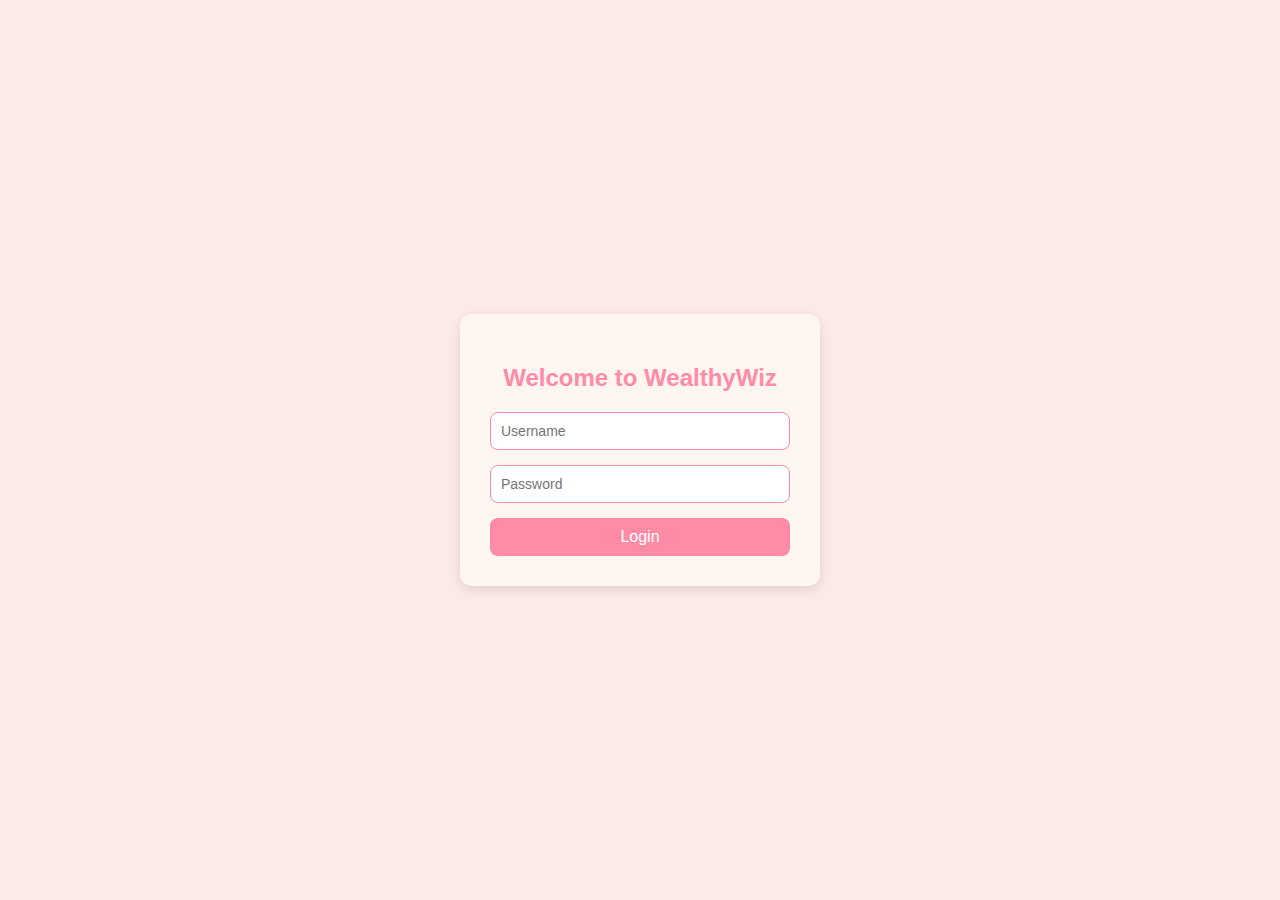
<file: index.html>
<!DOCTYPE html>
<html>
<head>
    <link rel="stylesheet" type="text/css" href="login.css">
</head>
<body>
    <div class="login-container">
        <h2>Welcome to WealthyWiz</h2>
        <form id="login-form">
            <input type="text" id="username" placeholder="Username" required>
            <input type="password" id="password" placeholder="Password" required>
            <button type="submit">Login</button>
        </form>
    </div>
    <script src="login.js"></script>
</body>
</html>
</file>
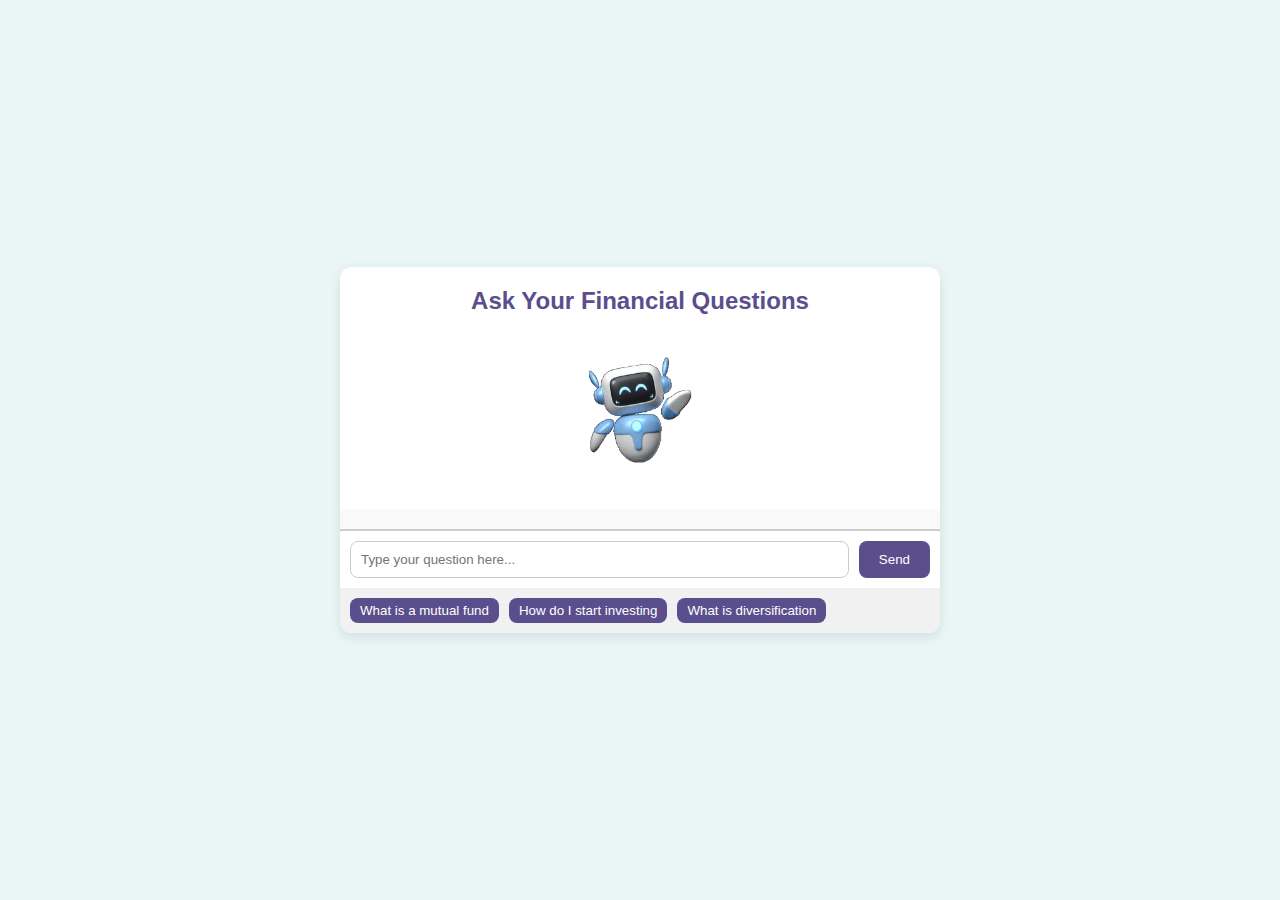
<file: chatbot/chatbot.html>
<!DOCTYPE html>
<html>
<head>
    <link rel="stylesheet" type="text/css" href="chatbot.css">
</head>
<body>
    <div class="chat-container">
        <h2 class="chat-title">Ask Your Financial Questions</h2>
        <!-- Add the GIF here -->
        <div class="chatbot-gif">
            <img src="chatbot.gif" alt="Chatbot GIF">
        </div>
        <div id="chatBox" class="chat-box">
            <!-- Chat messages will appear here -->
        </div>
        <div class="input-container">
            <input type="text" id="userInput" placeholder="Type your question here..." />
            <button id="sendBtn">Send</button>
        </div>
        <div id="suggestions" class="suggestions">
            <button onclick="setSuggestion('What is a mutual fund')">What is a mutual fund</button>
            <button onclick="setSuggestion('How do I start investing')">How do I start investing</button>
            <button onclick="setSuggestion('What is diversification')">What is diversification</button>
        </div>
    </div>
    <script src="chatbot.js"></script>
</body>
</html>
</file>
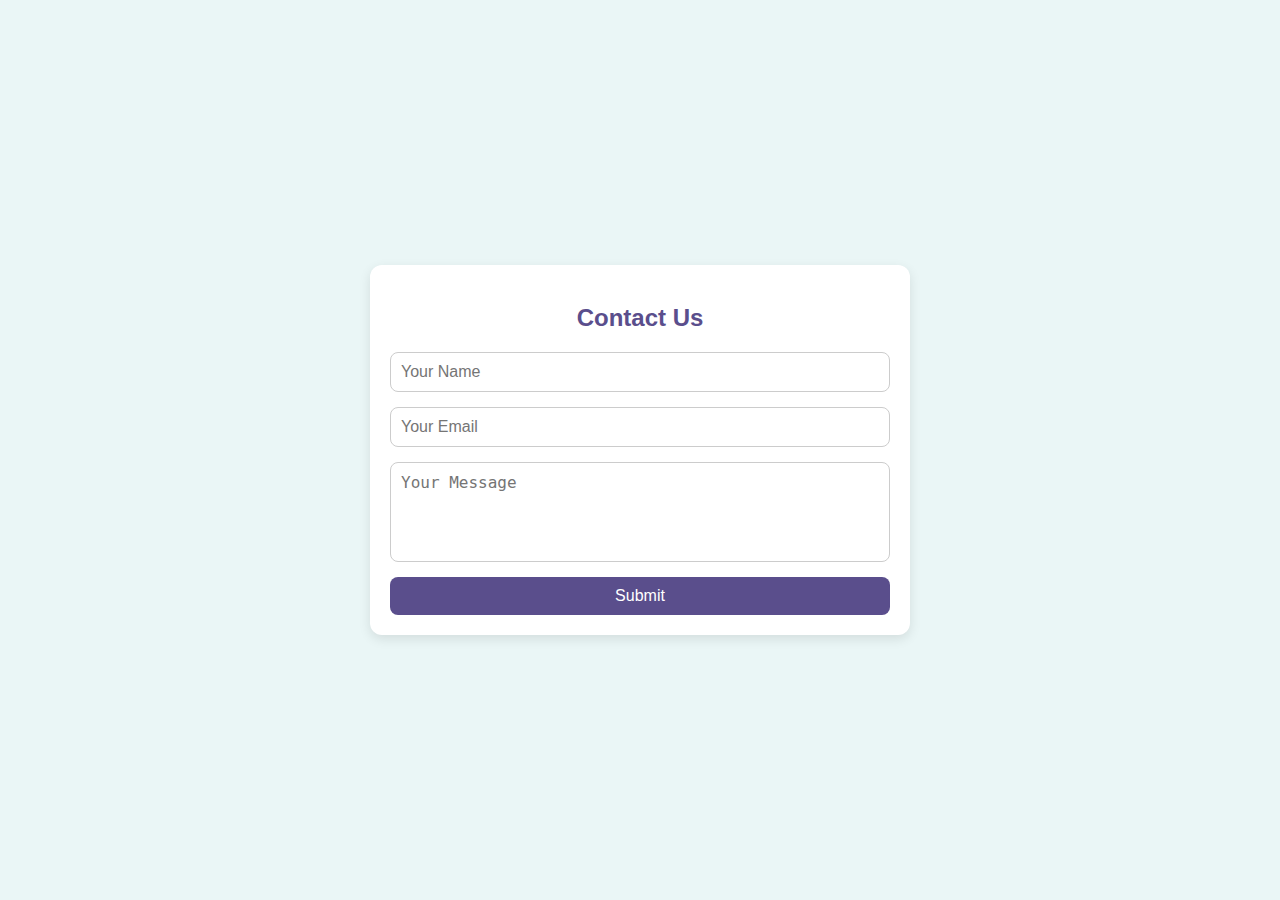
<file: contact/contact.html>
<!DOCTYPE html>
<html>
<head>
    <link rel="stylesheet" type="text/css" href="contact.css">
</head>
<body>
    <div class="contact-container">
        <h2>Contact Us</h2>
        <form id="contact-form">
            <input type="text" id="name" placeholder="Your Name" required>
            <input type="email" id="email" placeholder="Your Email" required>
            <textarea id="message" placeholder="Your Message"></textarea>
            <button type="submit">Submit</button>
        </form>
    </div>
    <script src="contact.js"></script>
</body>
</html>
</file>
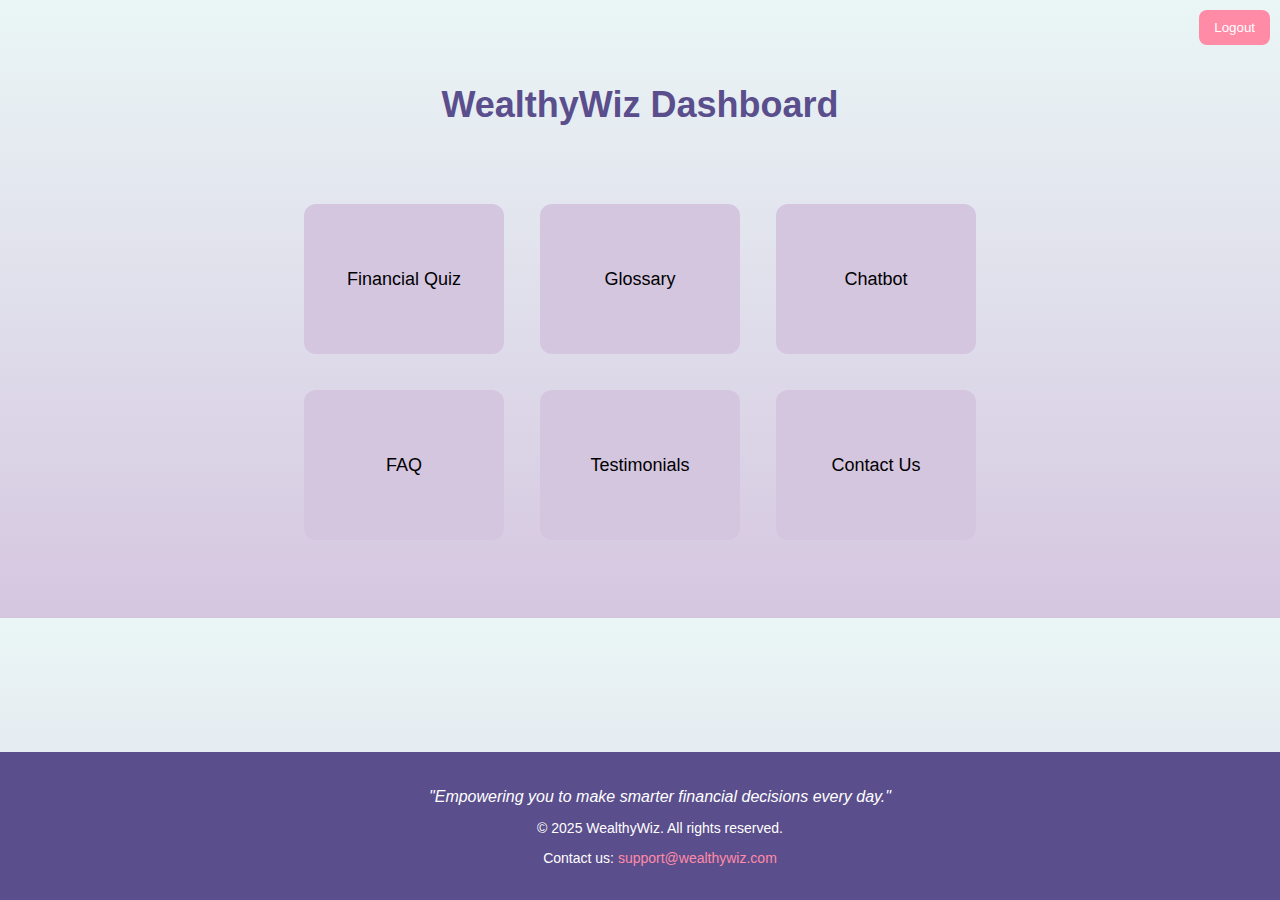
<file: dashboard/dashboard.html>
<!DOCTYPE html>
<html>
<head>
    <link rel="stylesheet" type="text/css" href="dashboard.css">
</head>
<body>
    <div class="dashboard-container">
        <div class="header">
            <h1>WealthyWiz Dashboard</h1>
            <button onclick="window.location.href='../index.html'">Logout</button>
        </div>
        
        <div class="box-container">
            <!-- Top row -->
            <div class="row">
                <div class="box" data-page="../quiz/quiz.html">Financial Quiz</div>
                <div class="box" data-page="../glossary/glossary.html">Glossary</div>
                <div class="box" data-page="../chatbot/chatbot.html">Chatbot</div>
            </div>
            <!-- Bottom row -->
            <div class="row">
                <div class="box" data-page="../faq/faq.html">FAQ</div>
                <div class="box" data-page="../testimonial/testimonials.html">Testimonials</div>
                <div class="box" data-page="../contact/contact.html">Contact Us</div>
            </div>
        </div>

        <!-- Motivational tagline -->
        <div class="tagline">
            
        </div>
    </div>

    <!-- Footer -->
    <footer>
        <p>"Empowering you to make smarter financial decisions every day."</p>
        <p>&copy; 2025 WealthyWiz. All rights reserved.</p>
        <p>Contact us: <a href="mailto:support@wealthywiz.com">support@wealthywiz.com</a></p>
    </footer>

    <script src="dashboard.js"></script>
</body>
</html>
</file>
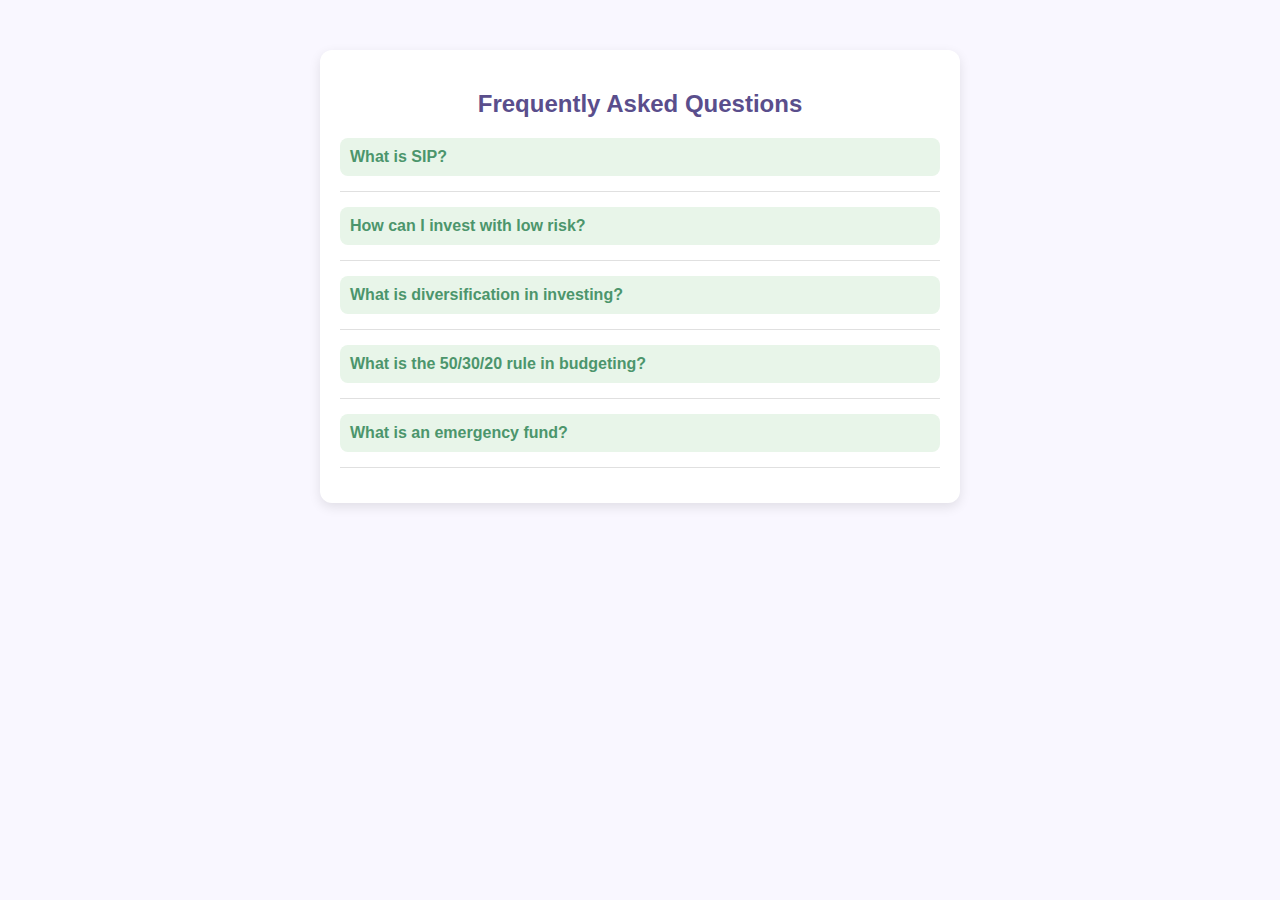
<file: faq/faq.html>
<!DOCTYPE html>
<html>
<head>
    <link rel="stylesheet" type="text/css" href="faq.css">
</head>
<body>
    <div class="faq-container">
        <h2>Frequently Asked Questions</h2>
        <div class="faq-item">
            <div class="faq-question">What is SIP?</div>
            <div class="faq-answer">SIP (Systematic Investment Plan) allows periodic investments in mutual funds.</div>
        </div>
        <div class="faq-item">
            <div class="faq-question">How can I invest with low risk?</div>
            <div class="faq-answer">Consider Fixed Deposits or Debt Funds for low-risk investments.</div>
        </div>
        <div class="faq-item">
            <div class="faq-question">What is diversification in investing?</div>
            <div class="faq-answer">Diversification involves spreading investments across various assets to reduce risk.</div>
        </div>
        <div class="faq-item">
            <div class="faq-question">What is the 50/30/20 rule in budgeting?</div>
            <div class="faq-answer">The 50/30/20 rule allocates 50% of income to needs, 30% to wants, and 20% to savings.</div>
        </div>
        <div class="faq-item">
            <div class="faq-question">What is an emergency fund?</div>
            <div class="faq-answer">An emergency fund is a savings account set aside for unexpected expenses or emergencies.</div>
        </div>
    </div>
    <script src="faq.js"></script>
</body>
</html>
</file>
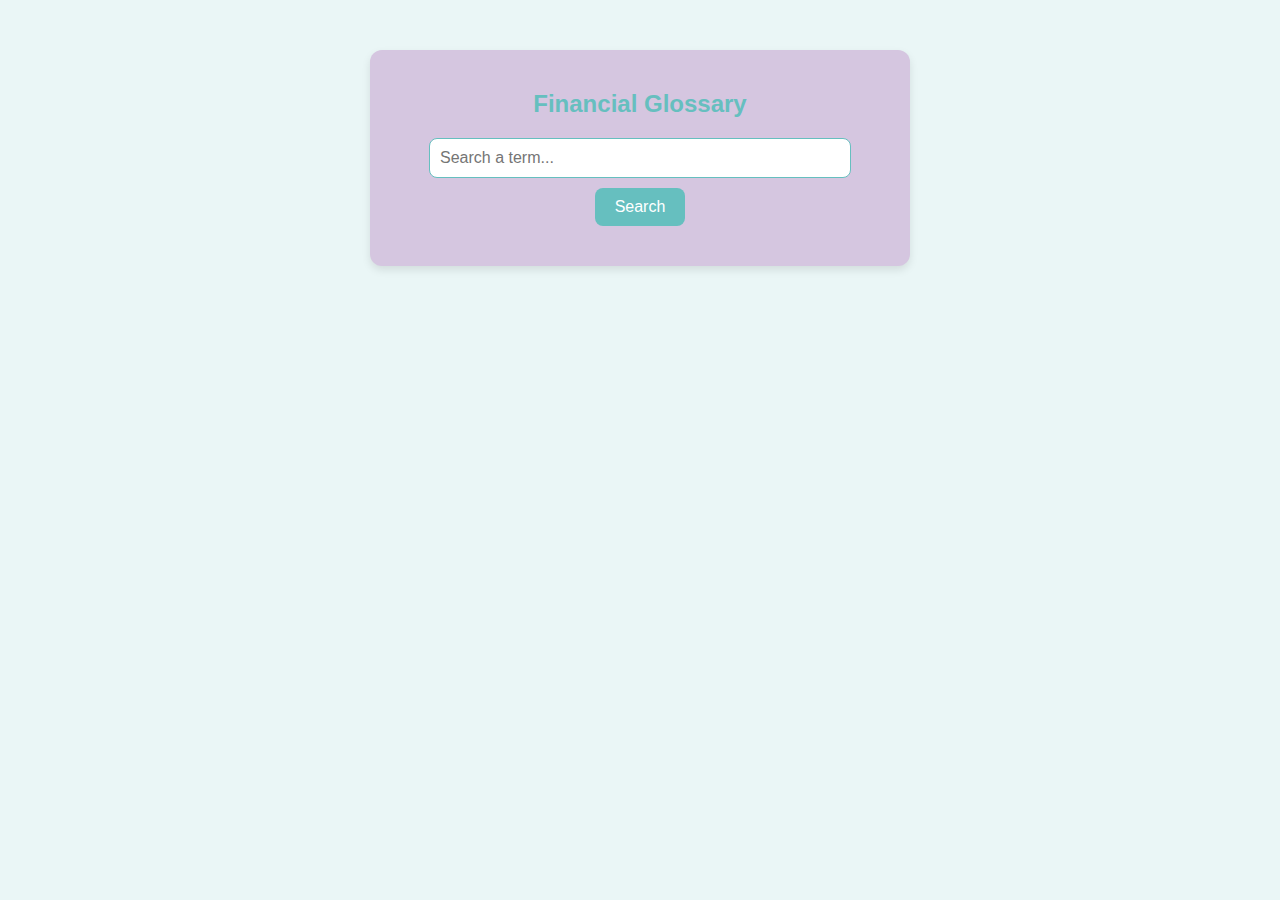
<file: glossary/glossary.html>
<!DOCTYPE html>
<html>
<head>
    <link rel="stylesheet" type="text/css" href="glossary.css">
</head>
<body>
    <div class="glossary-container">
        <h2>Financial Glossary</h2>
        <input type="text" id="glossary-input" placeholder="Search a term...">
        <button id="glossary-btn">Search</button>
        <div id="glossary-result"></div>
    </div>
    <script src="glossary.js"></script>
</body>
</html>
</file>
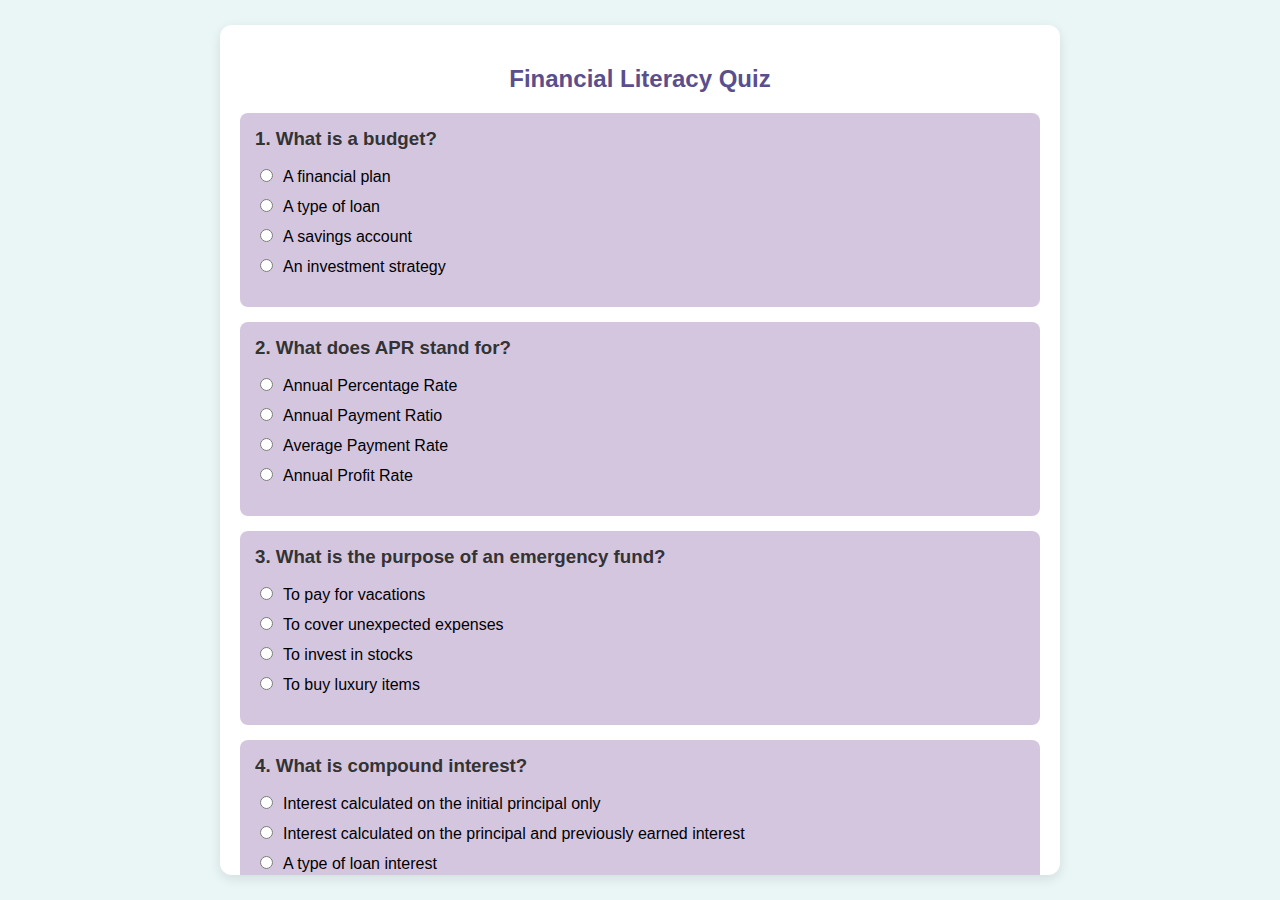
<file: quiz/quiz.html>
<!DOCTYPE html>
<html>
<head>
    <link rel="stylesheet" type="text/css" href="quiz.css">
</head>
<body>
    <div class="quiz-container">
        <h2>Financial Literacy Quiz</h2>
        <div id="quiz-box">
            <!-- The quiz content will be dynamically populated here -->
        </div>
        <button id="submit-btn">Submit Quiz</button>
        <div id="score-box" style="display: none;">
            <!-- The score will be displayed here -->
        </div>
    </div>
    <script src="quiz.js"></script>
</body>
</html>
</file>
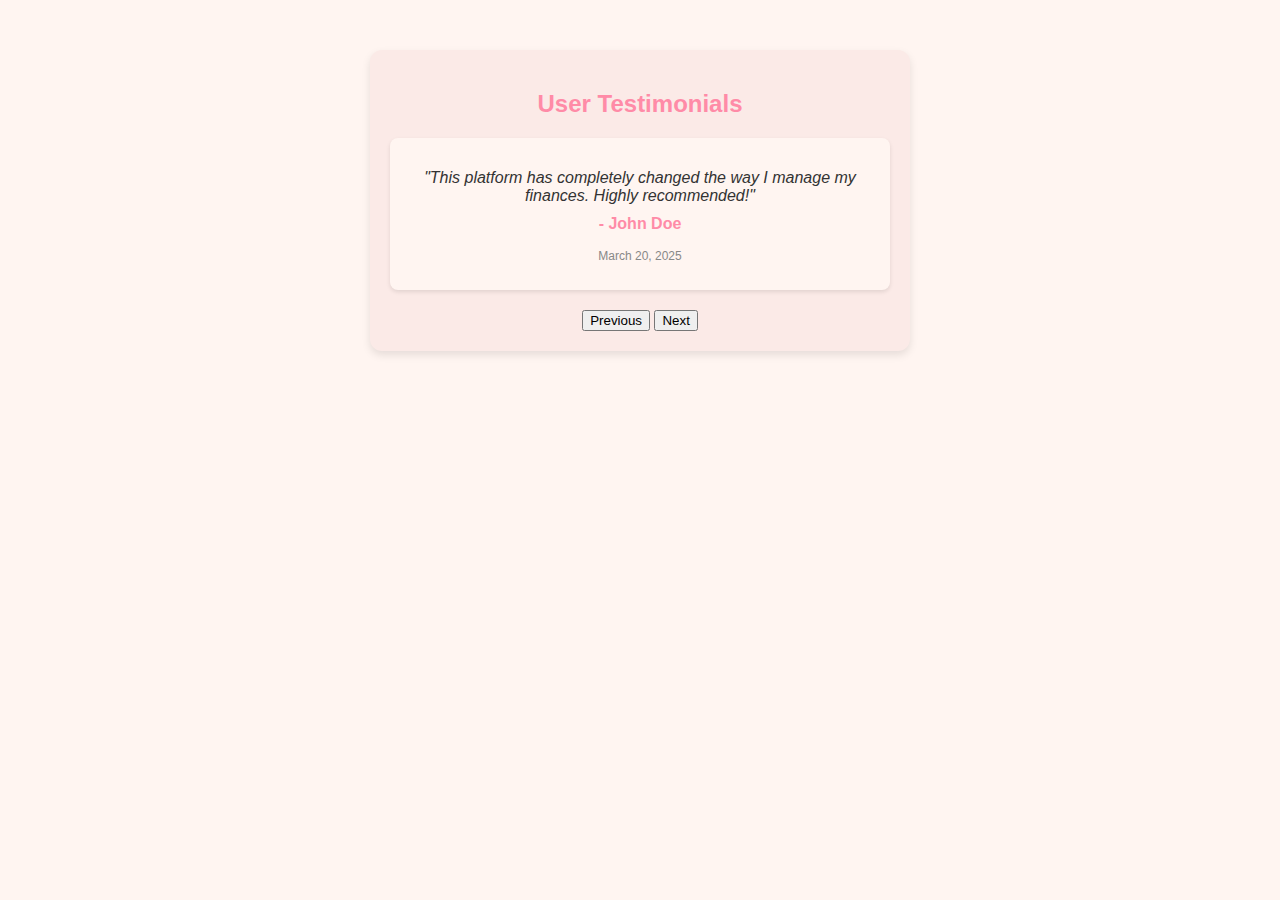
<file: testimonial/testimonials.html>
<!DOCTYPE html>
<html>
<head>
    <link rel="stylesheet" type="text/css" href="testimonials.css">
</head>
<body>
    <div class="testimonial-container">
        <h2>User Testimonials</h2>
        <div id="testimonial-box"></div>
        <button id="prevBtn">Previous</button>
        <button id="nextBtn">Next</button>
    </div>
    <script src="testimonial.js"></script>
</body>
</html>
</file>
<file: login.css>
body {
    background-color: #FBEAE7; 
    font-family: 'Arial', sans-serif;
    margin: 0;
    padding: 0;
    display: flex;
    justify-content: center;
    align-items: center;
    height: 100vh;
}

.login-container {
    background-color: #FFF5F1;
    padding: 30px;
    border-radius: 12px;
    box-shadow: 0 4px 12px rgba(0, 0, 0, 0.1);
    text-align: center;
    width: 300px;
}

h2 {
    color: #FF8BA7; /* Purple text color */
    margin-bottom: 20px;
}

form {
    display: flex;
    flex-direction: column;
}

input {
    margin-bottom: 15px;
    padding: 10px;
    border: 1px solid #FF8BA7;
    border-radius: 8px;
    font-size: 14px;
}

button {
    padding: 10px;
    background-color: #FF8BA7; /* Purple button */
    color: white;
    border: none;
    border-radius: 8px;
    cursor: pointer;
    font-size: 16px;
}

button:hover {
    background-color: #F76C6C; /* Darker purple on hover */
}
</file>
<file: chatbot/chatbot.css>
body {
    font-family: 'Poppins', sans-serif;
    margin: 0;
    padding: 0;
    display: flex;
    justify-content: center;
    align-items: center;
    height: 100vh;
    background-color: #EAF6F6; /* Light blue background */
}

.chat-container {
    width: 90%;
    max-width: 600px;
    background-color: #FFFFFF;
    border-radius: 12px;
    box-shadow: 0 4px 12px rgba(0, 0, 0, 0.1);
    display: flex;
    flex-direction: column;
    overflow: hidden;
}

h2 {
    color: #333;
    margin-bottom: 20px;
}

.chat-title {
    text-align: center;
    font-size: 24px;
    color: #5A4E8C; /* Purple text color */
    margin: 20px 0;
}

.chatbot-gif {
    text-align: center;
    margin-bottom: 20px;
}

.chatbot-gif img {
    width: 150px; /* Adjust the size of the GIF */
    height: auto;
    border-radius: 8px;
}

.chat-box {
    flex: 1;
    padding: 10px;
    overflow-y: auto;
    border-bottom: 1px solid #ccc;
    background-color: #f9f9f9;
}

.message {
    margin: 5px 0;
    padding: 10px;
    border-radius: 8px;
    max-width: 70%;
}

.message:nth-child(odd) {
    background-color: #e0f7fa; /* Light blue for user messages */
    align-self: flex-start;
}

.message:nth-child(even) {
    background-color: #e8eaf6; /* Light purple for bot messages */
    align-self: flex-end;
}

.bot-typing {
    font-style: italic;
    color: #888;
}

.input-container {
    display: flex;
    padding: 10px;
    border-top: 1px solid #ccc;
}

#userInput {
    flex: 1;
    padding: 10px;
    border: 1px solid #ccc;
    border-radius: 8px;
    margin-right: 10px;
}

#sendBtn {
    padding: 10px 20px;
    background-color: #5A4E8C; /* Purple button */
    color: white;
    border: none;
    border-radius: 8px;
    cursor: pointer;
}

#sendBtn:hover {
    background-color: #4A3C6E; /* Darker purple */
}

.suggestions {
    padding: 10px;
    display: flex;
    gap: 10px;
    flex-wrap: wrap;
    background-color: #f1f1f1;
}

.suggestions button {
    padding: 5px 10px;
    border: none;
    border-radius: 8px;
    background-color: #5A4E8C;
    color: white;
    cursor: pointer;
}

.suggestions button:hover {
    background-color: #4A3C6E;
}
</file>
<file: contact/contact.css>
body {
    font-family: 'Poppins', sans-serif;
    margin: 0;
    padding: 0;
    display: flex;
    justify-content: center;
    align-items: center;
    height: 100vh;
    background-color: #EAF6F6; /* Light blue background */
}

.contact-container {
    width: 90%;
    max-width: 500px;
    background-color: #FFFFFF;
    border-radius: 12px;
    box-shadow: 0 4px 12px rgba(0, 0, 0, 0.1);
    padding: 20px;
    text-align: center;
}

.contact-container h2 {
    color: #5A4E8C; /* Purple text color */
    margin-bottom: 20px;
}

#contact-form {
    display: flex;
    flex-direction: column;
    gap: 15px; /* Add spacing between form elements */
}

#contact-form input,
#contact-form textarea {
    width: 100%; /* Ensure fields stay within the container */
    padding: 10px;
    border: 1px solid #ccc;
    border-radius: 8px;
    font-size: 16px;
    box-sizing: border-box; /* Include padding and border in width calculation */
}

#contact-form textarea {
    resize: none; /* Disable resizing for the textarea */
    height: 100px; /* Set a fixed height for the textarea */
}

#contact-form button {
    padding: 10px 20px;
    background-color: #5A4E8C; /* Purple button */
    color: white;
    border: none;
    border-radius: 8px;
    cursor: pointer;
    font-size: 16px;
}

#contact-form button:hover {
    background-color: #4A3C6E; /* Darker purple */
}
</file>
<file: dashboard/dashboard.css>
/* General styles */
body {
    background: linear-gradient(to bottom, #EAF6F6, #D5C6E0); /* Light blue to light purple gradient */
    font-family: 'Poppins', sans-serif;
    margin: 0;
    padding: 0;
}

.dashboard-container {
    width: 80%;
    margin: 50px auto;
    text-align: center;
}

.header {
    text-align: center;
    margin-top: 20px;
    padding: 10px;
}

.header h1 {
    color: #5A4E8C; /* Purple text color */
    font-size: 36px;
    margin-bottom: 30px;
}

button {
    background-color: #FF8BA7;
    color: white;
    padding: 10px 15px;
    border: none;
    border-radius: 8px;
    cursor: pointer;
    position: absolute;
    top: 10px;
    right: 10px;
}

button:hover {
    background-color: #F76C6C;
}

/* Box container styles */
.box-container {
    display: flex;
    flex-wrap: wrap;
    justify-content: center; /* Center the buttons */
    align-items: center; /* Align buttons vertically */
    margin-top: 30px; /* Adjust spacing above the buttons */
}

.row {
    display: flex;
    justify-content: center;
    gap: 20px; /* Add spacing between buttons */
    margin-bottom: 20px;
}

.box {
    width: 200px;
    height: 150px;
    background-color: #D5C6E0; /* Light purple */
    margin: 8px; /* Reduced spacing between buttons */
    border-radius: 12px;
    text-align: center;
    line-height: 150px;
    font-size: 18px;
    cursor: pointer;
    transition: transform 0.3s ease, box-shadow 0.3s ease, background-color 0.3s ease;
}

.box:hover {
    transform: translateY(-5px) scale(1.03); /* Add scaling effect */
    background-color: #C4B2D8; /* Slightly darker purple on hover */
    box-shadow: 0 8px 20px rgba(0, 0, 0, 0.2); /* Slightly stronger shadow */
}

/* Motivational tagline */
.tagline {
    text-align: center;
    margin-top: 30px;
    font-size: 18px;
    color: #5A4E8C; /* Purple text color */
    font-style: italic;
}

/* Footer styles */
footer {
    text-align: center;
    padding: 20px;
    background-color: #5A4E8C; /* Purple background */
    color: white;
    position: fixed;
    bottom: 0;
    width: 100%;
    font-size: 14px;
}


footer a {
    color: #FF8BA7; /* Light pink for links */
    text-decoration: none;
}

footer p:first-child {
    font-size: 16px; /* Slightly larger font for the tagline */
    font-style: italic;
    margin-bottom: 10px;
}

footer a:hover {
    text-decoration: underline;
}

/* Responsive design */
@media (max-width: 768px) {
    .box-container {
        flex-direction: column; /* Stack buttons vertically */
        align-items: center;
    }

    .box {
        width: 90%; /* Adjust button width for smaller screens */
        margin: 10px 0; /* Add vertical spacing between buttons */
    }
}
</file>
<file: faq/faq.css>
body {
    background-color: #F9F7FF; /* Light lavender background */
    font-family: 'Arial', sans-serif;
    margin: 0;
    padding: 0;
}

.faq-container {
    width: 600px;
    margin: 50px auto;
    background-color: #FFFFFF;
    padding: 20px;
    border-radius: 12px;
    box-shadow: 0 4px 12px rgba(0, 0, 0, 0.1);
}

h2 {
    text-align: center;
    color: #5A4E8C; /* Lavender text color */
    margin-bottom: 20px;
    font-size: 24px;
}

.faq-item {
    margin-bottom: 15px;
    border-bottom: 1px solid #E0E0E0;
    padding-bottom: 10px;
}

.faq-question {
    font-weight: bold;
    cursor: pointer;
    color: #4C956C; /* Pista green text color */
    padding: 10px;
    background-color: #E8F5E9; /* Light pista green background */
    border-radius: 8px;
    transition: background-color 0.3s ease, color 0.3s ease;
}

.faq-question:hover {
    background-color: #D4EED1; /* Slightly darker pista green on hover */
    color: #3B7A57; /* Darker green text on hover */
}

.faq-answer {
    max-height: 0;
    overflow: hidden;
    transition: max-height 0.3s ease;
    color: #5A4E8C; /* Lavender text color for answers */
    padding: 0 10px;
    line-height: 1.6;
    background-color: #F3E8FF; /* Light lavender background for answers */
    border-radius: 8px;
    margin-top: 5px;
}
</file>
<file: glossary/glossary.css>
body {
    background-color: #EAF6F6;
    font-family: 'Poppins', sans-serif;
    margin: 0;
    padding: 0;
}

.glossary-container {
    width: 500px;
    margin: 50px auto;
    background-color: #D5C6E0;
    padding: 20px;
    border-radius: 12px;
    box-shadow: 0 4px 8px rgba(0, 0, 0, 0.1);
    text-align: center;
}

h2 {
    color: #66BFBF;
    margin-bottom: 20px;
}

#glossary-input {
    width: 80%;
    padding: 10px;
    border: 1px solid #66BFBF;
    border-radius: 8px;
    margin-bottom: 10px;
    font-size: 16px;
}

#glossary-btn {
    padding: 10px 20px;
    background-color: #66BFBF;
    color: white;
    border: none;
    border-radius: 8px;
    cursor: pointer;
    font-size: 16px;
}

#glossary-btn:hover {
    background-color: #4CA3A3;
}

#glossary-result {
    margin-top: 20px;
    text-align: left;
    font-size: 16px;
    color: #333;
}
</file>
<file: quiz/quiz.css>
body {
    background-color: #EAF6F6; /* Light blue background */
    font-family: 'Poppins', sans-serif;
    margin: 0;
    padding: 0;
    display: flex;
    justify-content: center;
    align-items: center;
    min-height: 100vh; /* Ensure the body takes up the full height */
}

.quiz-container {
    width: 80%;
    max-width: 800px;
    background-color: #FFFFFF;
    padding: 20px;
    border-radius: 12px;
    box-shadow: 0 4px 12px rgba(0, 0, 0, 0.1);
    text-align: center;
    overflow-y: auto; /* Allow scrolling if content overflows */
    max-height: 90vh; /* Prevent the container from exceeding the viewport height */
}

h2 {
    color: #5A4E8C; /* Purple text color */
    margin-bottom: 20px;
}

#quiz-box {
    margin-bottom: 20px;
}

.question-box {
    background-color: #D5C6E0; /* Light purple background */
    padding: 15px;
    border-radius: 8px;
    margin-bottom: 15px;
    text-align: left;
}

.question-box h3 {
    margin: 0 0 10px 0;
    color: #333;
}

.options {
    list-style-type: none;
    padding: 0;
}

.options li {
    margin-bottom: 10px;
}

.options input {
    margin-right: 10px;
}

#submit-btn {
    padding: 10px 20px;
    background-color: #5A4E8C; /* Purple button */
    color: white;
    border: none;
    border-radius: 8px;
    cursor: pointer;
    font-size: 16px;
}

#submit-btn:hover {
    background-color: #4A3C6E; /* Darker purple */
}

#score-box {
    margin-top: 20px;
    padding: 15px;
    background-color: #D5C6E0; /* Light purple background */
    border-radius: 8px;
    font-size: 18px;
    color: #333;
}
</file>
<file: testimonial/testimonials.css>
body {
    background-color: #FFF5F1; /* Light pastel background */
    font-family: 'Poppins', sans-serif;
    margin: 0;
    padding: 0;
}

.testimonial-container {
    width: 500px;
    margin: 50px auto;
    background-color: #FBEAE7;
    padding: 20px;
    border-radius: 12px;
    box-shadow: 0 4px 8px rgba(0, 0, 0, 0.1);
    text-align: center;
}

h2 {
    color: #FF8BA7; /* Pastel pink heading */
    text-align: center;
    margin-bottom: 20px;
}

.testimonial {
    margin-bottom: 20px;
    padding: 15px;
    background-color: #FFF5F1;
    border-radius: 8px;
    box-shadow: 0 2px 4px rgba(0, 0, 0, 0.1);
    transition: transform 0.3s ease, box-shadow 0.3s ease;
}

.testimonial:hover {
    transform: scale(1.02);
    box-shadow: 0 4px 8px rgba(0, 0, 0, 0.2);
}

.feedback {
    font-style: italic;
    color: #333;
    margin-bottom: 10px;
}

.testimonial-author {
    font-weight: bold;
    color: #FF8BA7; /* Match the heading color */
    margin-top: 10px;
}

.testimonial-date {
    font-size: 12px;
    color: #888;
    margin-top: 5px;
}
</file>
